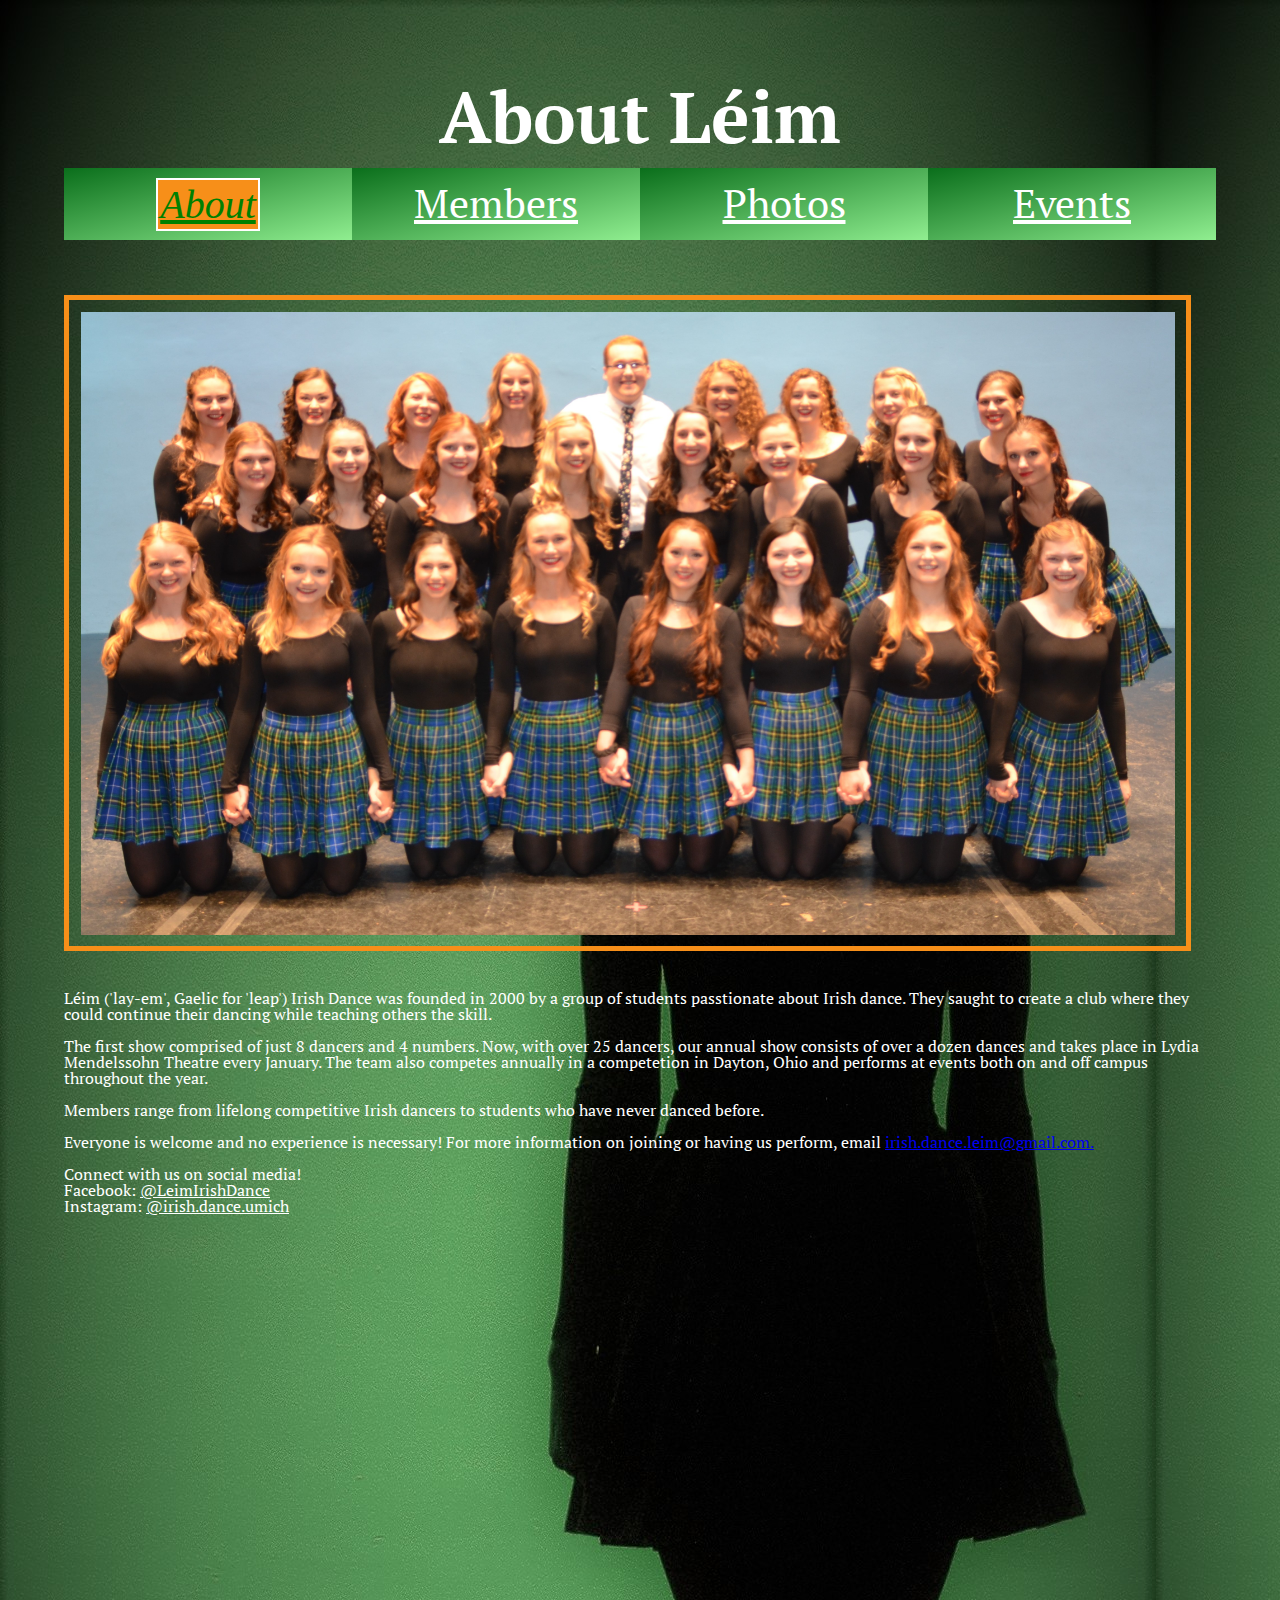
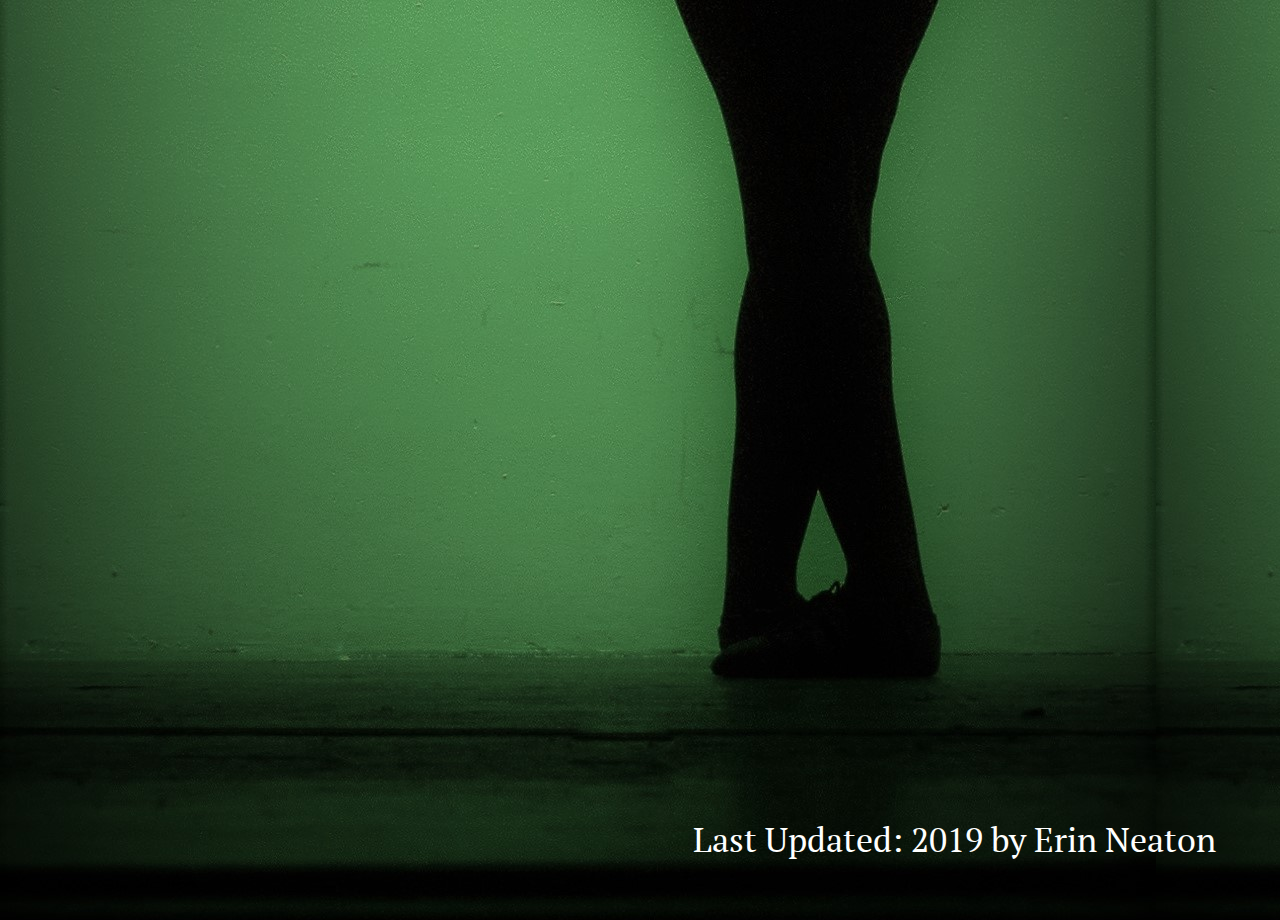
<file: index.html>
<!DOCTYPE html>
<html lang="en" dir="ltr">
  <head>
    <meta charset="utf-8">
    <link rel='stylesheet' href='css/html5reset.css'>
    <link rel='stylesheet' href='css/style.css'>
    <link rel="stylesheet" href="https://use.fontawesome.com/releases/v5.7.1/css/all.css" integrity="sha384-fnmOCqbTlWIlj8LyTjo7mOUStjsKC4pOpQbqyi7RrhN7udi9RwhKkMHpvLbHG9Sr" crossorigin="anonymous">
    <link href="https://fonts.googleapis.com/css?family=PT+Serif" rel="stylesheet">
    <title>About Leim</title>
    <link rel="shortcut icon" href="images/trinity_knot.png" type="image/png">
  </head>
  <body> 
    <a href="#content" class="skip">Skip to Content</a>
  <header>
      <h1>About Léim</h1>
      <br>
      <nav>
          <ul>
              <li><a href='index.html' class='current'>About</a></li>
              <li><a href='members.html' class='other'>Members</a></li>
              <li><a href='photos.html' class='other'>Photos</a></li>
              <li><a href='events.html' class='other'>Events</a></li>
          </ul>
        </nav>
        <br>
  
  <br>
</header>
<main id="content">
  <img class = 'headerpic' src = 'images/team_pic.JPG' alt = 'Team picture' title="Team Picture"/>
  <br>
  <p>Léim ('lay-em', Gaelic for 'leap') Irish Dance was founded in 2000 by a group of students passtionate about
  Irish dance. They saught to create a club where they could continue their
  dancing while teaching others the skill.
</p>
<br>
<p>
  The first show comprised of just 8 dancers and 4 numbers. Now, with over 25
  dancers, our annual show consists of over a dozen dances and takes place in
  Lydia Mendelssohn Theatre every January. The team also competes annually in a
  competetion in Dayton, Ohio and performs at events both on and off campus
  throughout the year.
</p>
<br>
<p>
  Members range from lifelong competitive Irish dancers to students who have
  never danced before.
</p>
<br>
<!-- <p> -->
  <address>
    Everyone is welcome and no experience is necessary! For more information on
    joining or having us perform, email 
    <a href="mailto:irish.dance.leim@gmail.com">irish.dance.leim@gmail.com.</a>
  </address>
<!-- </p> -->
<br>
<p>
  Connect with us on social media!
</p>
<p>
  Facebook: <a class= "links" href='https://www.facebook.com/pg/LeimIrishDance/photos/?ref=page_internal'>@LeimIrishDance <i class="fab fa-facebook"></i> </a>
</p>
<p>
Instagram: <a class="links" href='https://www.instagram.com/irish.dance.umich/'>@irish.dance.umich <i class="fab fa-instagram"></i></a>
</p>
<footer>Last Updated: 2019 by Erin Neaton</footer>
</main>
</body>
</html>
</file>
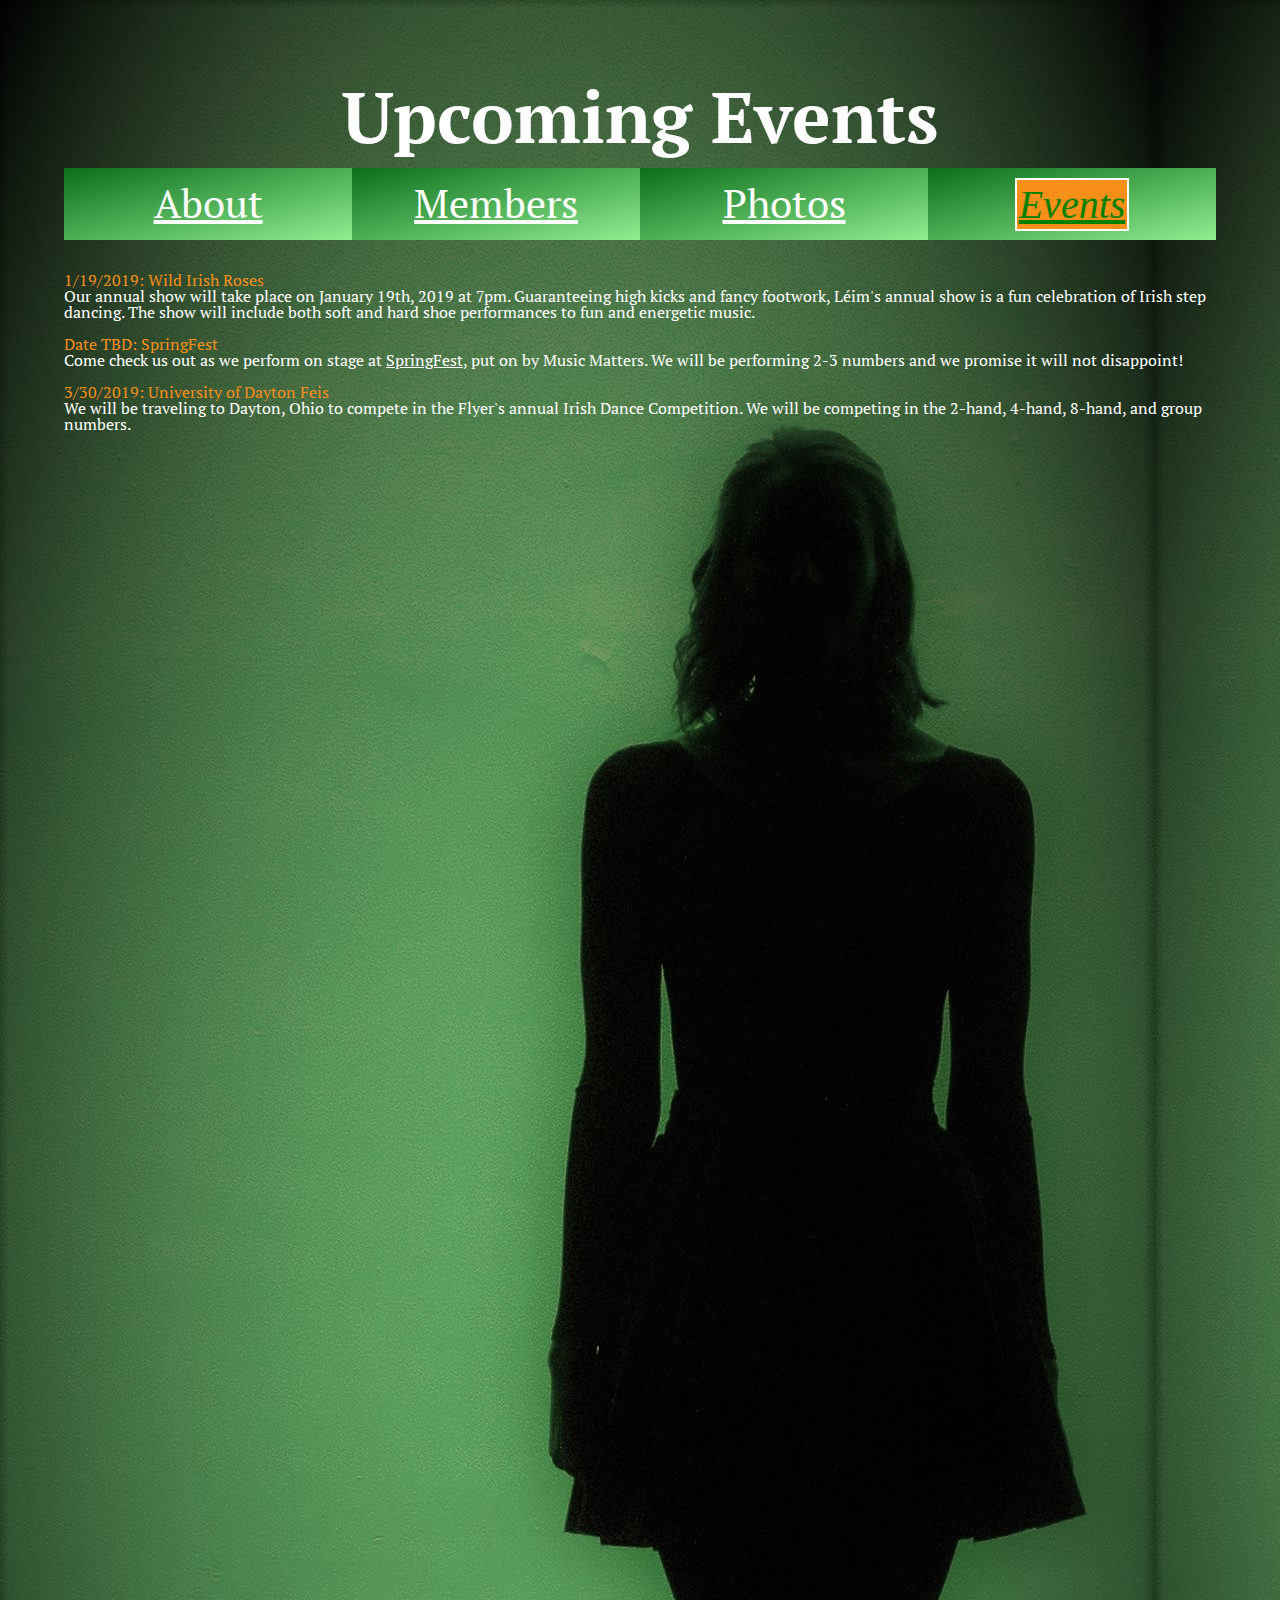
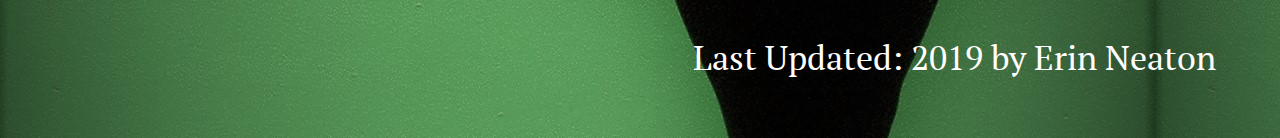
<file: events.html>
<!DOCTYPE html>
<html lang="en" dir="ltr">
  <head>
    <meta charset="utf-8">
    <link rel='stylesheet' href='css/html5reset.css'>
    <link rel='stylesheet' href='css/style.css'>
    <link rel="stylesheet" href="https://use.fontawesome.com/releases/v5.7.1/css/all.css" integrity="sha384-fnmOCqbTlWIlj8LyTjo7mOUStjsKC4pOpQbqyi7RrhN7udi9RwhKkMHpvLbHG9Sr" crossorigin="anonymous">
    <link href="https://fonts.googleapis.com/css?family=PT+Serif" rel="stylesheet">
    <title>Upcoming Events</title>
    <link rel="shortcut icon" href="images/trinity_knot.png" type="image/png">
  </head>
  <body>
    <a href="#content" class="skip">Skip to Content</a>
  <header>
     
        <h1>Upcoming Events</h1>
        <br>
      <nav>
          <ul>
              <li><a href='index.html' class='other'>About</a></li>
              <li><a href='members.html' class='other'>Members</a></li>
              <li><a href='photos.html' class='other'>Photos</a></li>
              <li><a href='events.html' class='current'>Events</a></li>
          </ul>
        </nav>
</header>
<main id="content">

<br>
<br>
  <div>
    <p class="event">
      1/19/2019: Wild Irish Roses
    </p>
    <p>
      Our annual show will take place on January 19th, 2019 at 7pm. Guaranteeing
      high kicks and fancy footwork, Léim's annual show is a fun celebration of
      Irish step dancing. The show will include both soft and hard shoe
      performances to fun and energetic music.
    </p>
    <br>
    <!-- <p>
        <img src = 'images/show_poster.png' title= 'Poster for 2019 Show" alt = 'Wild Irish Roses Show Poster'/>
    </p> -->
    <p class="event">
      Date TBD: SpringFest
    </p>
    <p>
      Come check us out as we perform on stage at <a class="links" href='http://umichmusicmatters.com/sf17/'>SpringFest</a>, put on by Music
      Matters. We will be performing 2-3 numbers and we promise it will not
      disappoint!
    </p>
    <br>
    <p class="event">
      3/30/2019: University of Dayton Feis
    </p>
    <p>
      We will be traveling to Dayton, Ohio to compete in the Flyer's annual Irish
      Dance Competition. We will be competing in the 2-hand, 4-hand, 8-hand, and
      group numbers.
    </p>
</div>
<!-- <br>
<iframe src="https://calendar.google.com/calendar/embed?height=600&amp;wkst=1&amp;bgcolor=%23FFFFFF&amp;src=umich.edu_2rolri7ps7uaf5csf2at52n6lg%40group.calendar.google.com&amp;color=%23711616&amp;ctz=America%2FNew_York" title="Leim Event Calendar" width="900" height="600"></iframe> -->
<footer class="footer">Last Updated: 2019 by Erin Neaton</footer>
</main>
</body>
</html>
</file>
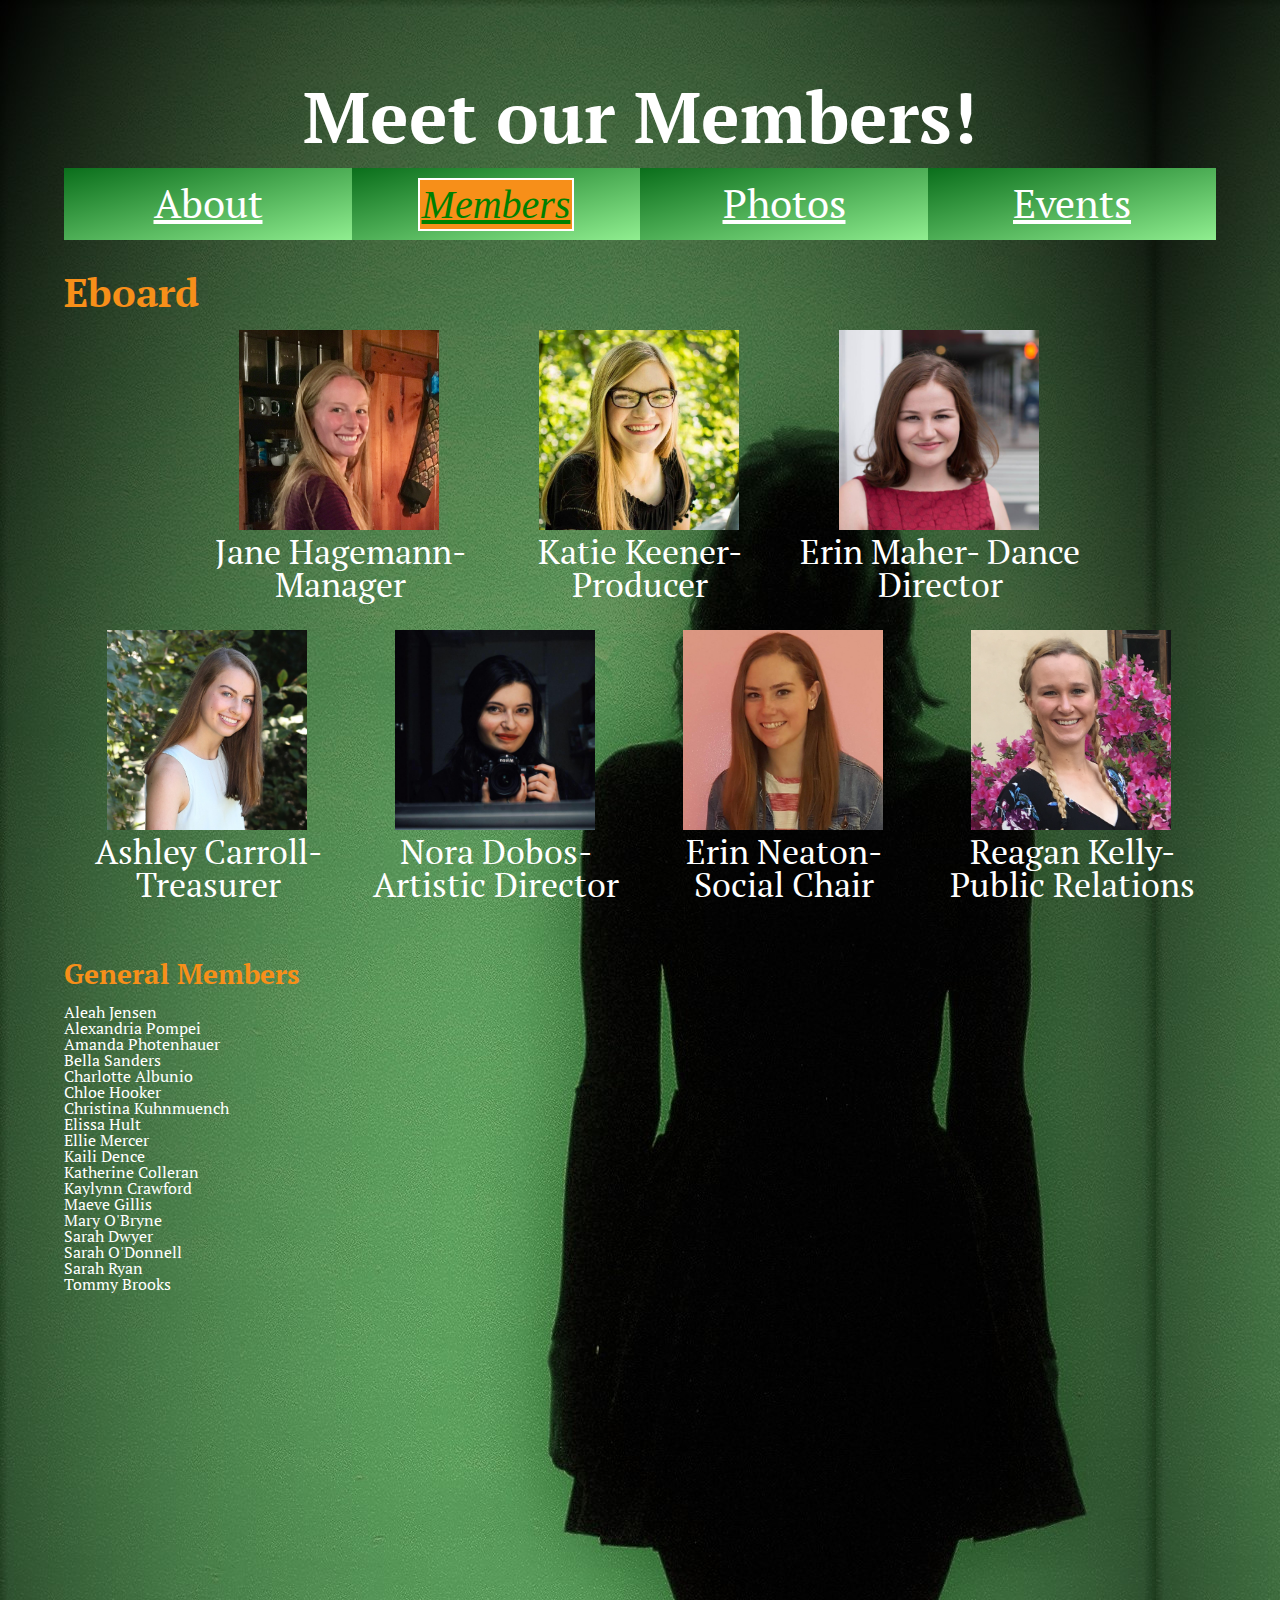
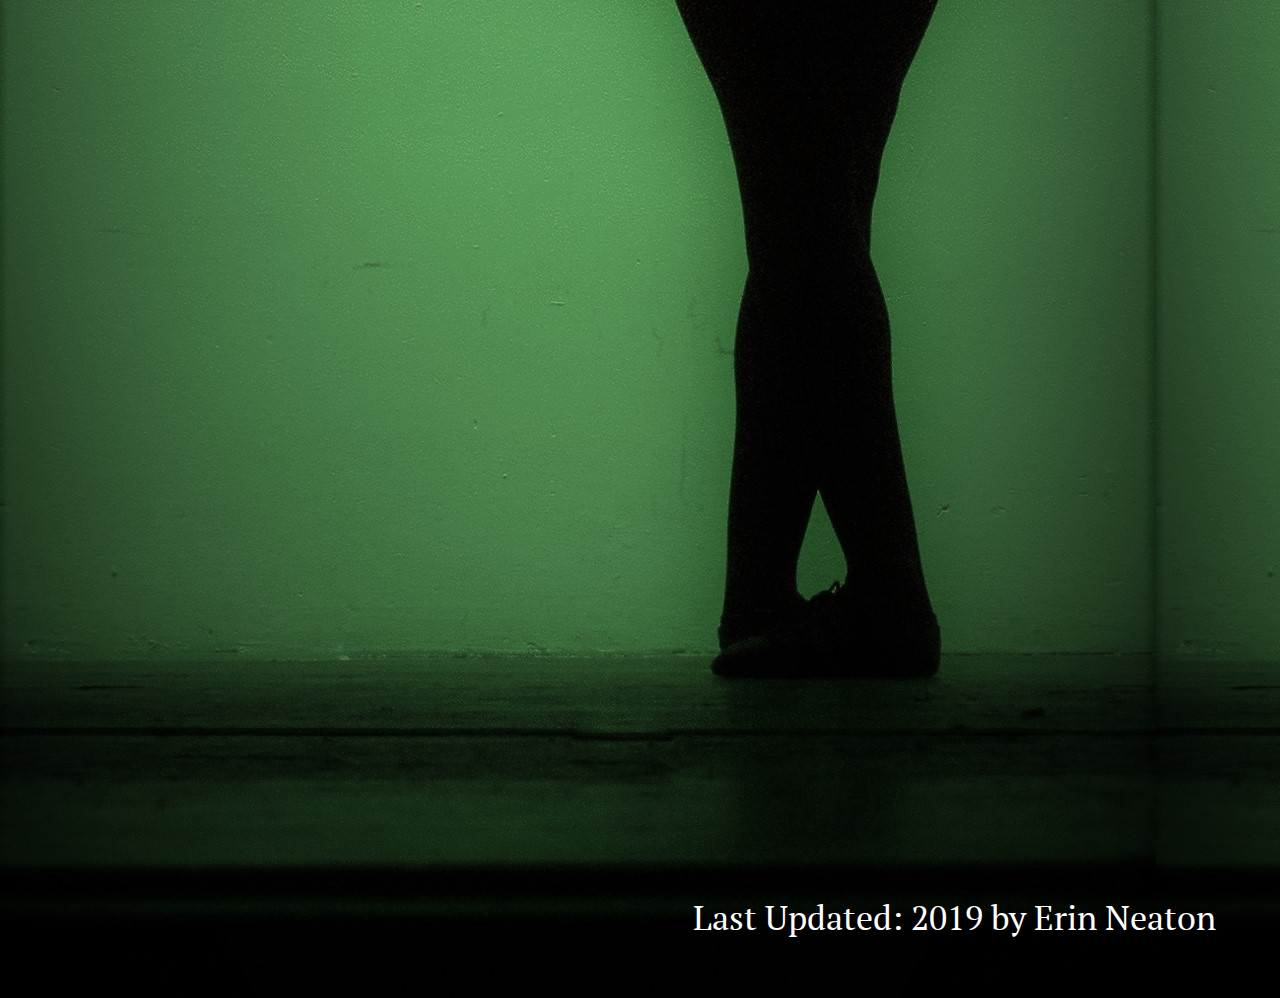
<file: members.html>
<!DOCTYPE html>
<html lang="en" dir="ltr">
  <head>
    <meta charset="utf-8">
    <link rel='stylesheet' href='css/html5reset.css'>
    <link rel='stylesheet' href='css/style.css'>
    <link rel="stylesheet" href="https://use.fontawesome.com/releases/v5.7.1/css/all.css" integrity="sha384-fnmOCqbTlWIlj8LyTjo7mOUStjsKC4pOpQbqyi7RrhN7udi9RwhKkMHpvLbHG9Sr" crossorigin="anonymous">
    <link href="https://fonts.googleapis.com/css?family=PT+Serif" rel="stylesheet">
    <title>Members</title>
    <link rel="shortcut icon" href="images/trinity_knot.png" type="image/png">
  </head>
  <body>
    <a href="#content" class="skip">Skip to Content</a>
  <header>
      <h1>Meet our Members!</h1>
      <br>
      <nav>
          <ul>
              <li><a href='index.html' class='other'>About</a></li>
              <li><a href='members.html' class='current'>Members</a></li>
              <li><a href='photos.html' class='other'>Photos</a></li>
              <li><a href='events.html' class='other'>Events</a></li>
          </ul>
        </nav>
  <br>
  
  <br>
  <h2>Eboard</h2>
  <br>
</header>
<main id="content">

  <div id="threeimages">


    <figure> 
      <p><img class="eboard" src="images/jane.JPG" alt="headshot of Jane" title="Jane Hagemann- Manager">
      <figcaption class='caption'>Jane Hagemann- Manager</figcaption>
    </figure>
    <figure>
      <p><img class="eboard" src="images/katie.jpg" alt = 'headshot of Katie' title="Katie Keener- Producer"/>
      <figcaption class='caption'>Katie Keener- Producer</figcaption>
    </figure>
    <figure>
        <p><img class="eboard" src = 'images/erin_maher.jpg' alt = 'headshot of Erin' title="Erin Maher- Dance Director"/>
        <figcaption class='caption'>Erin Maher- Dance Director</figcaption>
    </figure>
  </div>
  
  <div id="fourimages">
    <figure>
        <p><img class="eboard2" src = 'images/ashley.jpg' alt = 'headshot of Ashey' title="Ashley Carroll- Treasurer"/>
        <figcaption class='caption'>Ashley Carroll- Treasurer</figcaption>
    </figure>

  
    <figure>
        <p><img class="eboard2" src = 'images/nora.jpg' alt = 'headshot of Nora' title="Nora Dobos- Artistic Director"/>
        <figcaption class='caption'>Nora Dobos- Artistic Director</figcaption>
    </figure>
    <figure>
        <p><img class="eboard2" src = 'images/erin.JPG' alt = 'headshot of Erin' title="Erin Neaton- Social Chair"/>
        <figcaption class='caption'>Erin Neaton- Social Chair</figcaption>
    </figure>
    <figure>
        <p><img class="eboard2" src = 'images/reagan.PNG' alt = 'headshot of Reagan' title="Reagan Kelly- PR"/>
        <figcaption class='caption'>Reagan Kelly- Public Relations</figcaption>
    </figure>
  </div>


  <br>
  <br>
<h3>General Members</h3>
<br>

<p>Aleah Jensen</p>
<p>Alexandria Pompei</p>
<p>Amanda Photenhauer</p>
<p>Bella Sanders</p>
<p>Charlotte Albunio</p>
<p>Chloe Hooker</p>
<p>Christina Kuhnmuench</p>
<p>Elissa Hult</p>
<p>Ellie Mercer</p>
<p>Kaili Dence</p>
<p>Katherine Colleran</p>
<p>Kaylynn Crawford</p>
<p>Maeve Gillis</p>
<p>Mary O'Bryne</p>
<p>Sarah Dwyer</p>
<p>Sarah O'Donnell</p>
<p>Sarah Ryan</p>
<p>Tommy Brooks</p>
<footer>Last Updated: 2019 by Erin Neaton</footer>
</main>
</body>
</html>
</file>
<file: css/style.css>
body{
    background-image: url(../images/dark_figures.jpg);
    color: white;
    font-size: 100%;
    margin: 5%;
    font-family: 'PT Serif', serif;
}


p{
    font-family: Sans-Serif Verdana;
    font-size: 100%;
}

address { 
    display: block;
    font-style: normal;
    color: white
  }

a.other{
    color: white
}

a.skip{
    position: relative;
    left:-1000px;
    color: white
}

a.skip:focus{
    position:static;
    width:auto;
    height:auto
}

a.current{
    color: green;
    font-style: italic;
    font-family: Georgia, serif;
    background: rgb(247, 143, 25);
    padding: 2px;
    border: solid white 2px
}

.headerpic{
    display: block;
    margin-top: 2%;
    margin-bottom: 2%;
    height: 95%;
    width: 95%;
    border: solid rgb(247, 143, 25) 5px;
    padding: 1%
    
}

.middle {
    transition: .5s ease;
    opacity: 0;
    position: absolute;
    top: 50%;
    left: 50%;
    transform: translate(-50%, -50%);
    -ms-transform: translate(-50%, -50%);
    text-align: center;
  }
  

.container{
    display: inline-grid;
    grid-template-columns: 1fr 1fr;
    grid-template-rows: 1fr 1fr 1fr 1fr 1fr 1fr;


}
.ima{
    padding: 5px;
    margin: 15px;
    width: 45%;
    height: 45%;
}


  .text {
    background-color: #4CAF50;
    color: white;
    font-size: 16px;
    padding: 16px 32px;
  }

  
.column {
   flex: 15%;
   padding: 5px;
 }

.event{
    color:rgb(247, 143, 25);
}

.calendar{
    width: 100%;
    height: 100%
}

h1{
    font-size: 450%;
    text-align: center;
    border: none
}
h2{
    font-size: 250%;
    color: rgb(247, 143, 25)}
h3{
    font-size: 175%;
    color: rgb(247, 143, 25)
}
a.links{
    color: white
}

nav ul{
    display: flex;
    justify-content: flex-end;
}
nav ul li{
    display: inline-block;
    width:25%;
    background: white;
    padding: 10px;
    min-height: 50px;
    line-height: 50px;
    border-width: 2px;
    text-align: center;
    font-size: 250%;
background-image: -webkit-linear-gradient(top left, rgb(10, 110, 27), lightgreen);
background-image: -o-linear-gradient(top left, rgb(10, 110, 27), lightgreen);
background-image: linear-gradient(to bottom right, rgb(10, 110, 27), lightgreen);

    
}

footer{
    min-height: 10vh;
    font-size: 215%;
    display:flex;
    justify-content: flex-end;
    align-items: flex-end;
    padding-top: 100%
}

figure {
    text-align: center;
    font-size: 210%;
    width: 300px;
    height: 300px;
    justify-self: start;
    
  }

#threeimages{
    padding: 0;
    margin: 0;
    list-style: none;
    display: flex;

    flex: row wrap;
    flex-direction: row;

    align-items: flex-start;
    justify-content: center;
}

.eboard{
    padding-right: 1px;
    margin-top: 2px;
    margin-right: 2px;
    height: 200px;
    width: 200px;
}

#fourimages{
    padding: 0;
    margin: 0;
    list-style: none;
    display: flex;

    flex: row wrap;
    flex-direction: row;

    align-items: center;
    justify-content: center;

}

.eboard2{
    padding-right: 1px;
    margin-top: 2px;
    margin-right: 2px;
    height: 200px;
    width: 200px;
}
</file>
